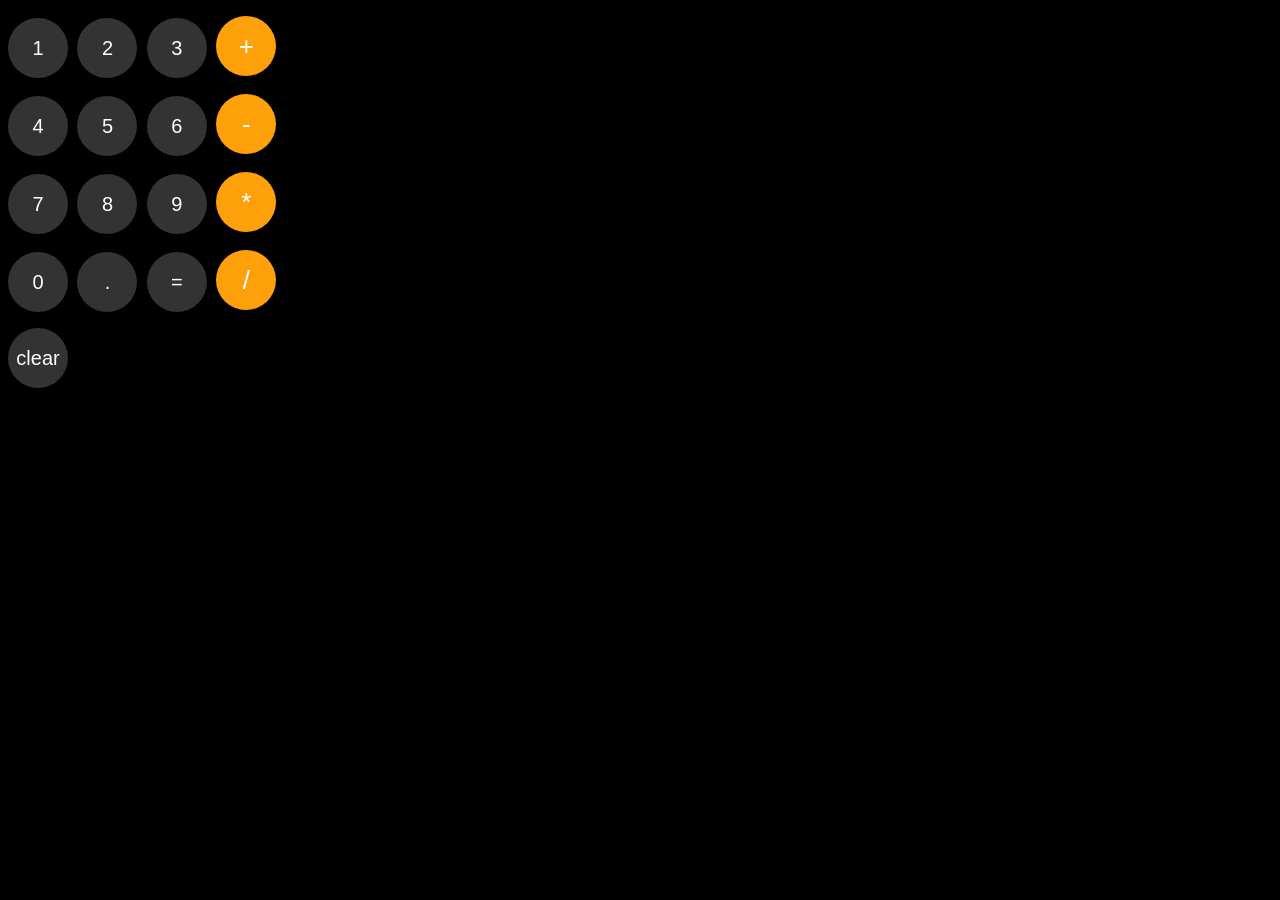
<file: index.html>
<!DOCTYPE html>
<html>

<head>
  <title>Calculator</title>

  <link rel="stylesheet" href="style.css">
</head>

<body>
  <p class="js-calculation"></p>

  
  <p>
    <button class="calculator-button gray-button" onclick="updateCalculation('1');">1</button>
    <button class="calculator-button gray-button" onclick="updateCalculation('2');">2</button>
    <button class="calculator-button gray-button" onclick="updateCalculation('3');">3</button>
    <button class="calculator-button orange-button" onclick="updateCalculation(' + ');">+</button>
  </p>
      
  <p>
    <button class="calculator-button gray-button" onclick="updateCalculation('4');">4</button>
    <button class="calculator-button gray-button" onclick="updateCalculation('5');">5</button>
    <button class="calculator-button gray-button" onclick="updateCalculation('6');">6</button>
    <button class="calculator-button orange-button" onclick="updateCalculation(' - ');">-</button>
  </p>

  <p>
    <button class="calculator-button gray-button" onclick="updateCalculation('7');">7</button>
    <button class="calculator-button gray-button" onclick="updateCalculation('8');">8</button>
    <button class="calculator-button gray-button" onclick="updateCalculation('9');">9</button>
    <button class="calculator-button orange-button" onclick="updateCalculation(' * ');">*</button>
  </p>

  <p>
    <button class="calculator-button gray-button" onclick="updateCalculation('0');">0</button>
    <button class="calculator-button gray-button" onclick="updateCalculation('.');">.</button>
    <button class="calculator-button gray-button" onclick="
        calculation = eval(calculation);
        displayCalculation();
        localStorage.setItem('calculation', calculation);
      ">=</button>
    <button class="calculator-button orange-button" onclick="updateCalculation(' / ');">/</button>
  </p>

  <p>
    <button class="calculator-button gray-button" onclick="
        calculation = '';
        displayCalculation();
        localStorage.setItem('calculation', calculation);
      ">clear</button>
  </p>

  <script src="script.js">
    
    
  </script>
</body>

</html>
</file>
<file: style.css>
body {
   font-family: Arial;
   background-color: rgb(0, 0, 0);
 }

 .js-calculation {
   color: white;
   font-size: 45px;
   margin-top: 15px;
   margin-bottom: 5px;
 }

 .calculator-button {
   height: 60px;
   width: 60px;
   border-radius: 60px;
   border: none;
   font-size: 26px;
   cursor: pointer;
   margin-right: 5px;
 }

 .gray-button {
   background-color: rgb(51, 51, 51);
   color: white;
   font-size: 20px;
 }

 .orange-button {
   background-color: rgb(254, 160, 10);
   color: white;
 }

 .clear-button {
   font-size: 1opx;
 }
</file>
